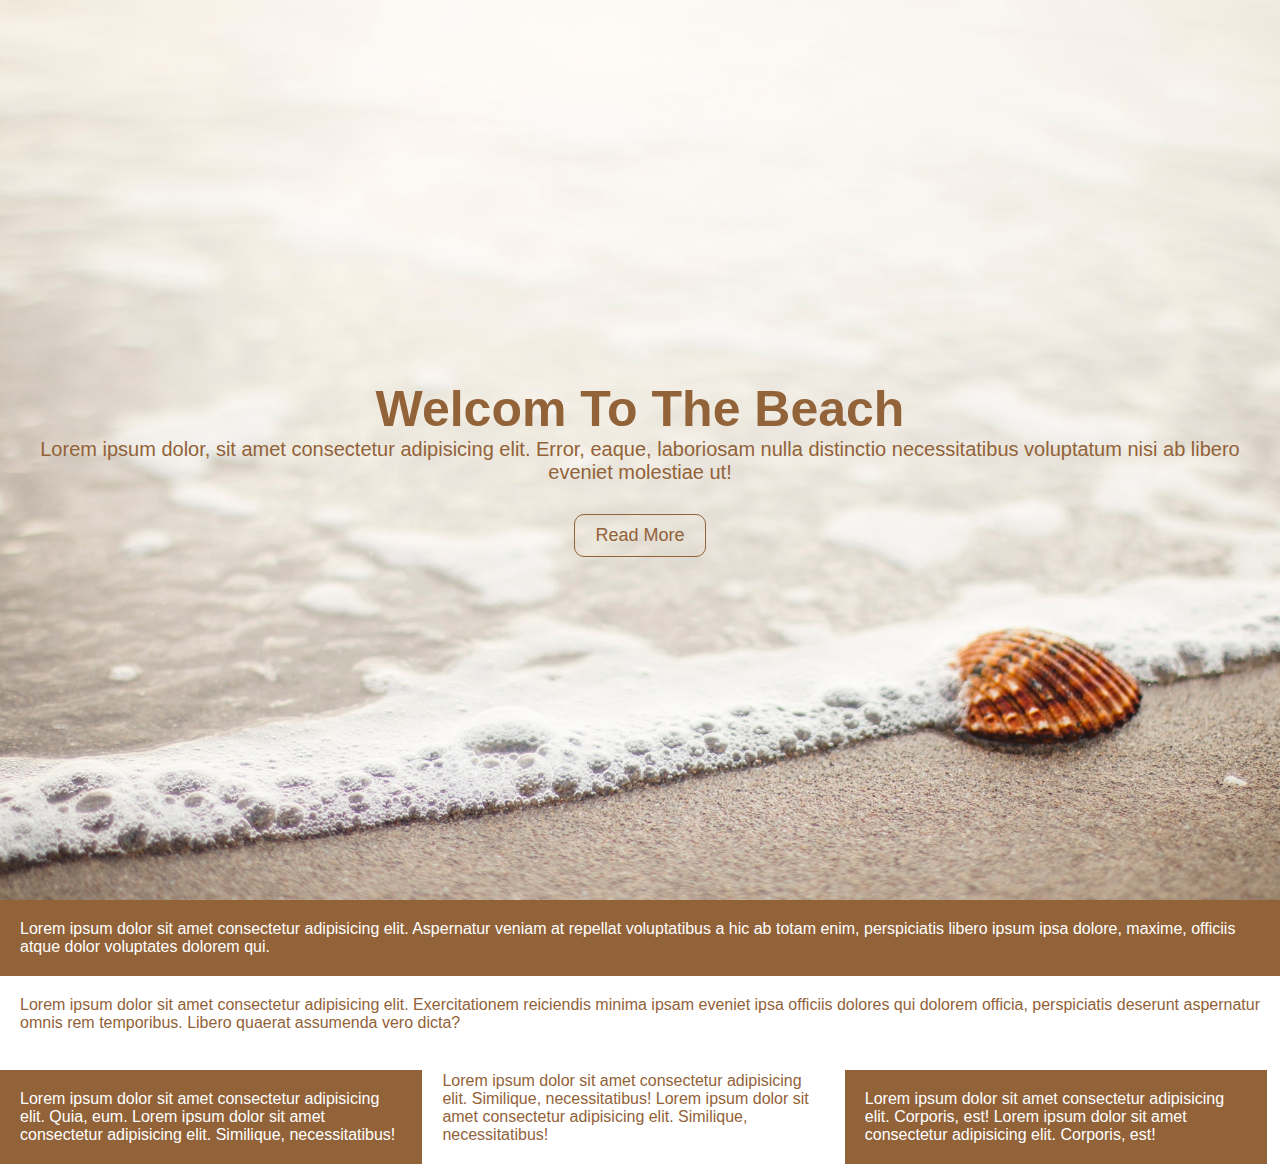
<file: VSCode_Projects/css-task/index.html>
<!DOCTYPE html>
<html lang="en">
<head>
  <meta charset="UTF-8">
  <meta http-equiv="X-UA-Compatible" content="IE=edge">
  <meta name="viewport" content="width=device-width, initial-scale=1.0">
  <link rel="stylesheet" href="./assets/css/style.css">
  <title>Document</title>
</head>
<body>
  <header class="landing-screen">
    <h1 class="landing-heading">Welcom To The Beach</h1>
    <p class="landing-text">Lorem ipsum dolor, sit amet consectetur adipisicing elit. Error, eaque, laboriosam nulla distinctio necessitatibus voluptatum nisi ab libero eveniet molestiae ut!</p>
    <a href="#" class="btn">Read More</a>
  </header>
  <main>
    <section class="main-section">
      Lorem ipsum dolor sit amet consectetur adipisicing elit. Aspernatur veniam at repellat voluptatibus a hic ab totam enim, perspiciatis libero ipsum ipsa dolore, maxime, officiis atque dolor voluptates dolorem qui.
    </section>
    <section class="main-section inverted-colors">
      Lorem ipsum dolor sit amet consectetur adipisicing elit. Exercitationem reiciendis minima ipsam eveniet ipsa officiis dolores qui dolorem officia, perspiciatis deserunt aspernatur omnis rem temporibus. Libero quaerat assumenda vero dicta?
    </section>
  </main>
  <footer class="footer">
    <section class="footer-section">
      Lorem ipsum dolor sit amet consectetur adipisicing elit. Quia, eum. Lorem ipsum dolor sit amet consectetur adipisicing elit. Similique, necessitatibus!
    </section>
    <section class="footer-section inverted-colors">
      Lorem ipsum dolor sit amet consectetur adipisicing elit. Similique, necessitatibus! Lorem ipsum dolor sit amet consectetur adipisicing elit. Similique, necessitatibus!
    </section>
    <section class="footer-section">Lorem ipsum dolor sit amet consectetur adipisicing elit. Corporis, est! Lorem ipsum dolor sit amet consectetur adipisicing elit. Corporis, est!
    </section>
  </footer>
</body>
</html>
</file>
<file: VSCode_Projects/css-task/assets/css/style.css>
* {
box-sizing: border-box;
margin: 0;
padding: 0;
font-family: sans-serif;
}

body {
  color: #926239;
}

.landing-screen {
  height: 100vh;
  background-image: url('./../img/beach.jpeg');
  background-repeat: no-repeat;
  background-size: cover;
  background-position: center;
  text-align: center;
  padding: 20px;
}

.landing-heading {
  padding-top: 40vh;
  font-size: 50px;
}

.landing-text {
  font-size: 20px;
}

.btn {
  display: inline-block;
  text-decoration: none;
  color: inherit;
  font-size: 18px;
  border: 1px solid #926239;
  border-radius: 10px;
  padding: 10px 20px;
  margin-top: 30px;
}

.main-section, .footer-section {
  padding: 20px;
  background-color: #926239;
  color: white;
}

.footer-section {
  display: inline-block;
  width: 33%;
  font-size: 16px;
}

.inverted-colors {
  background: white;
  color: #926239;
}

.footer {
  font-size: 0;
}
</file>
